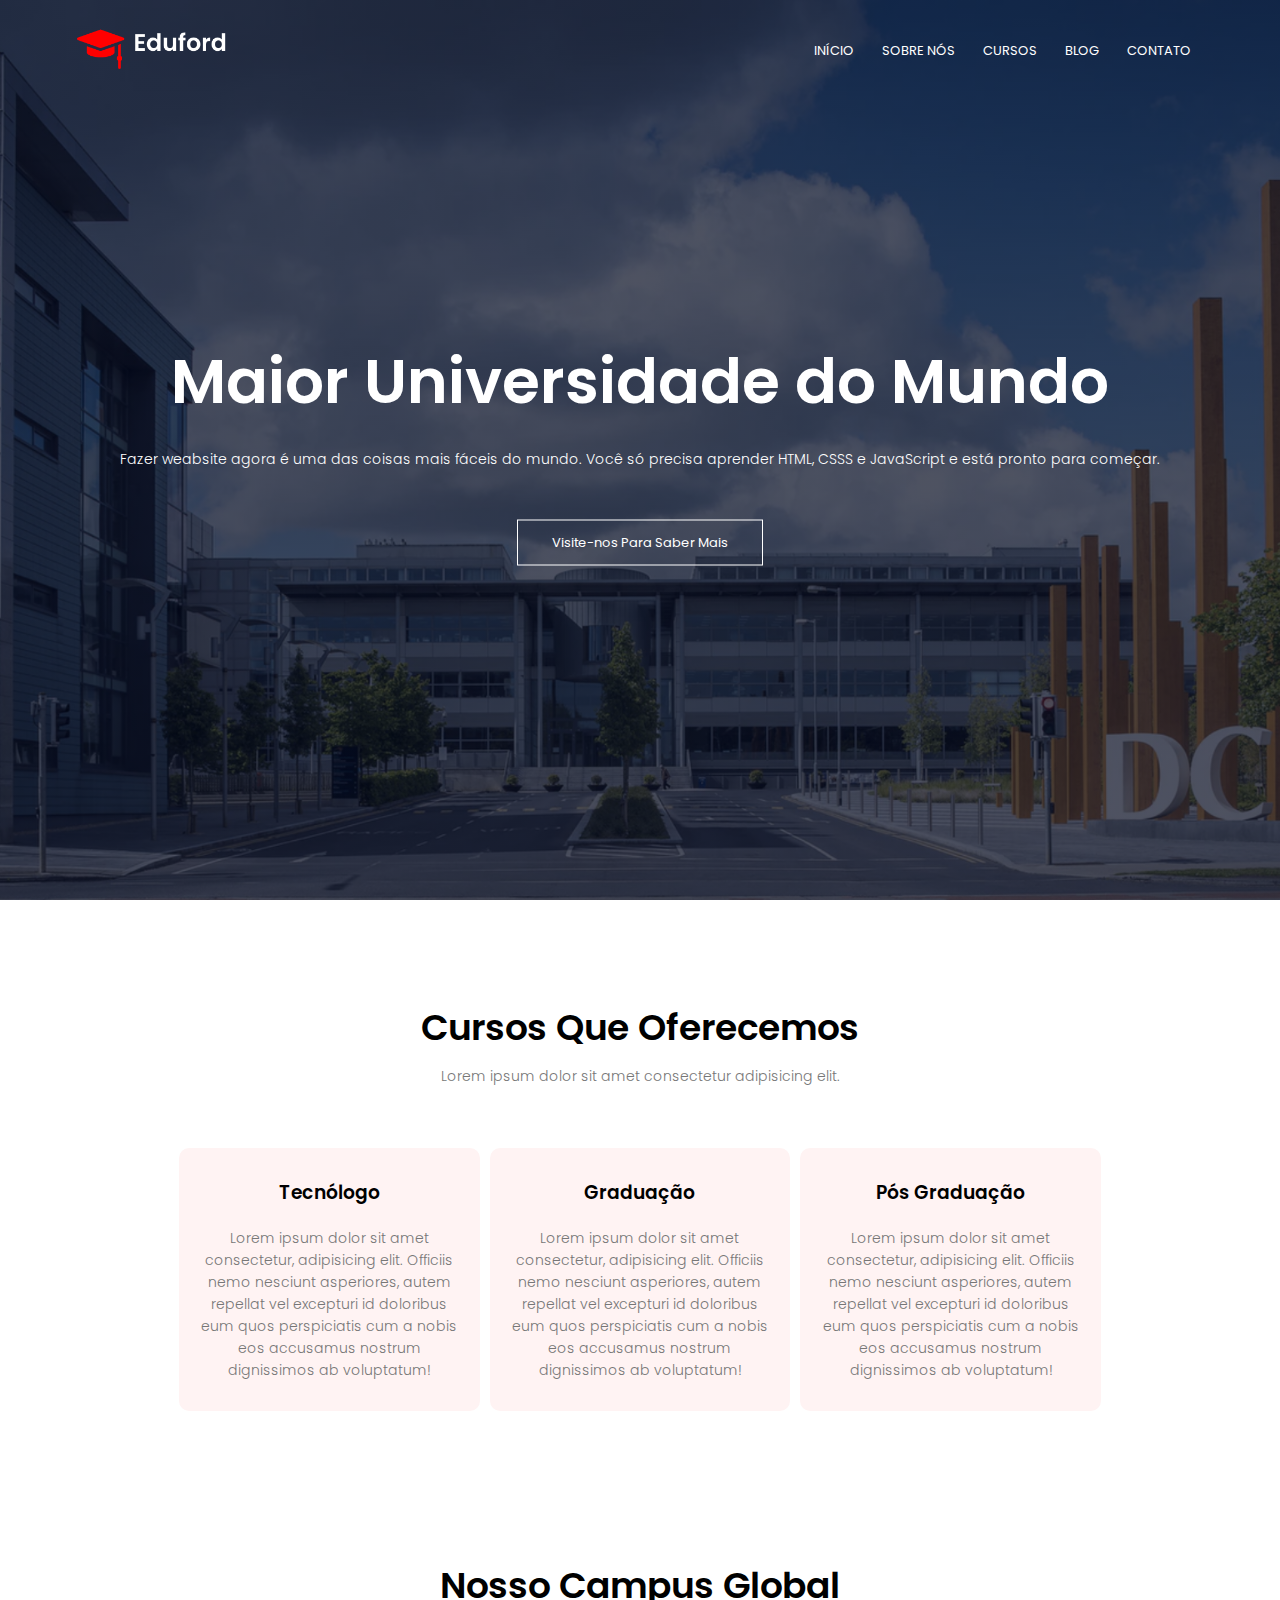
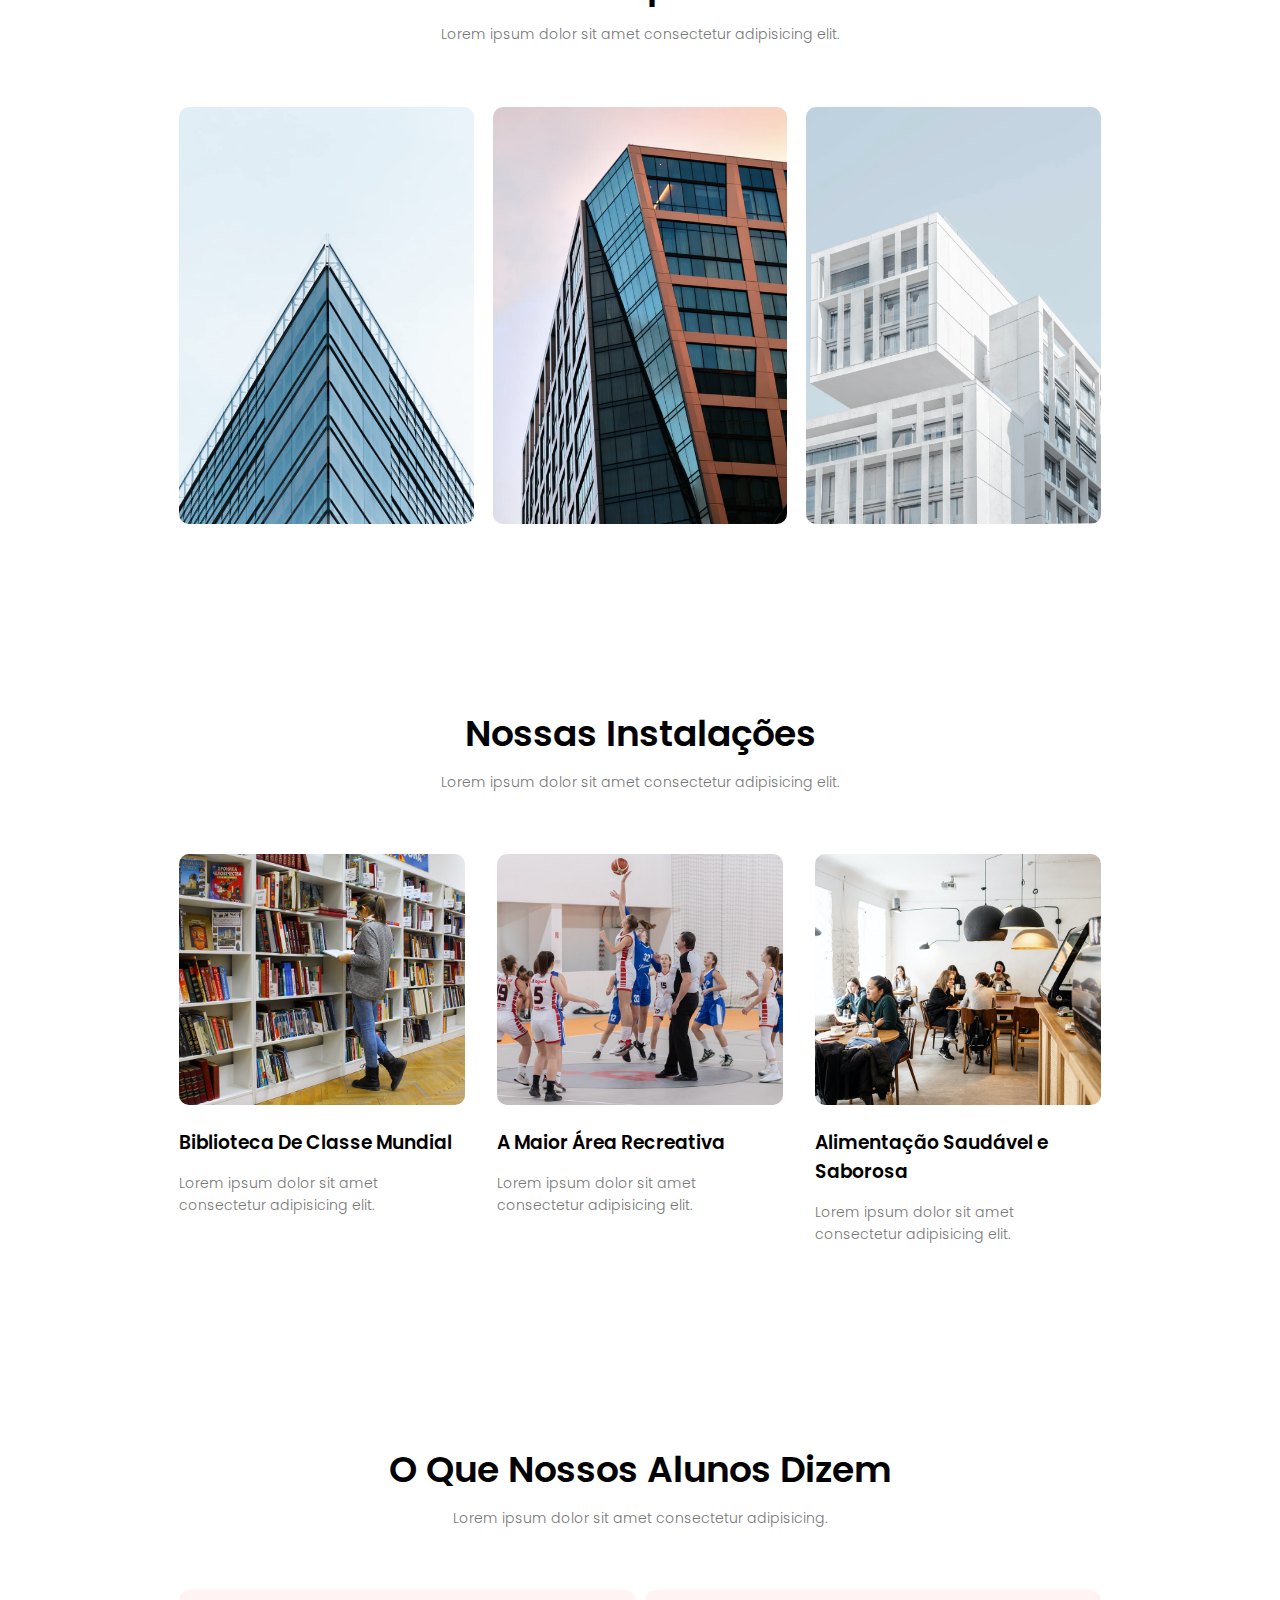
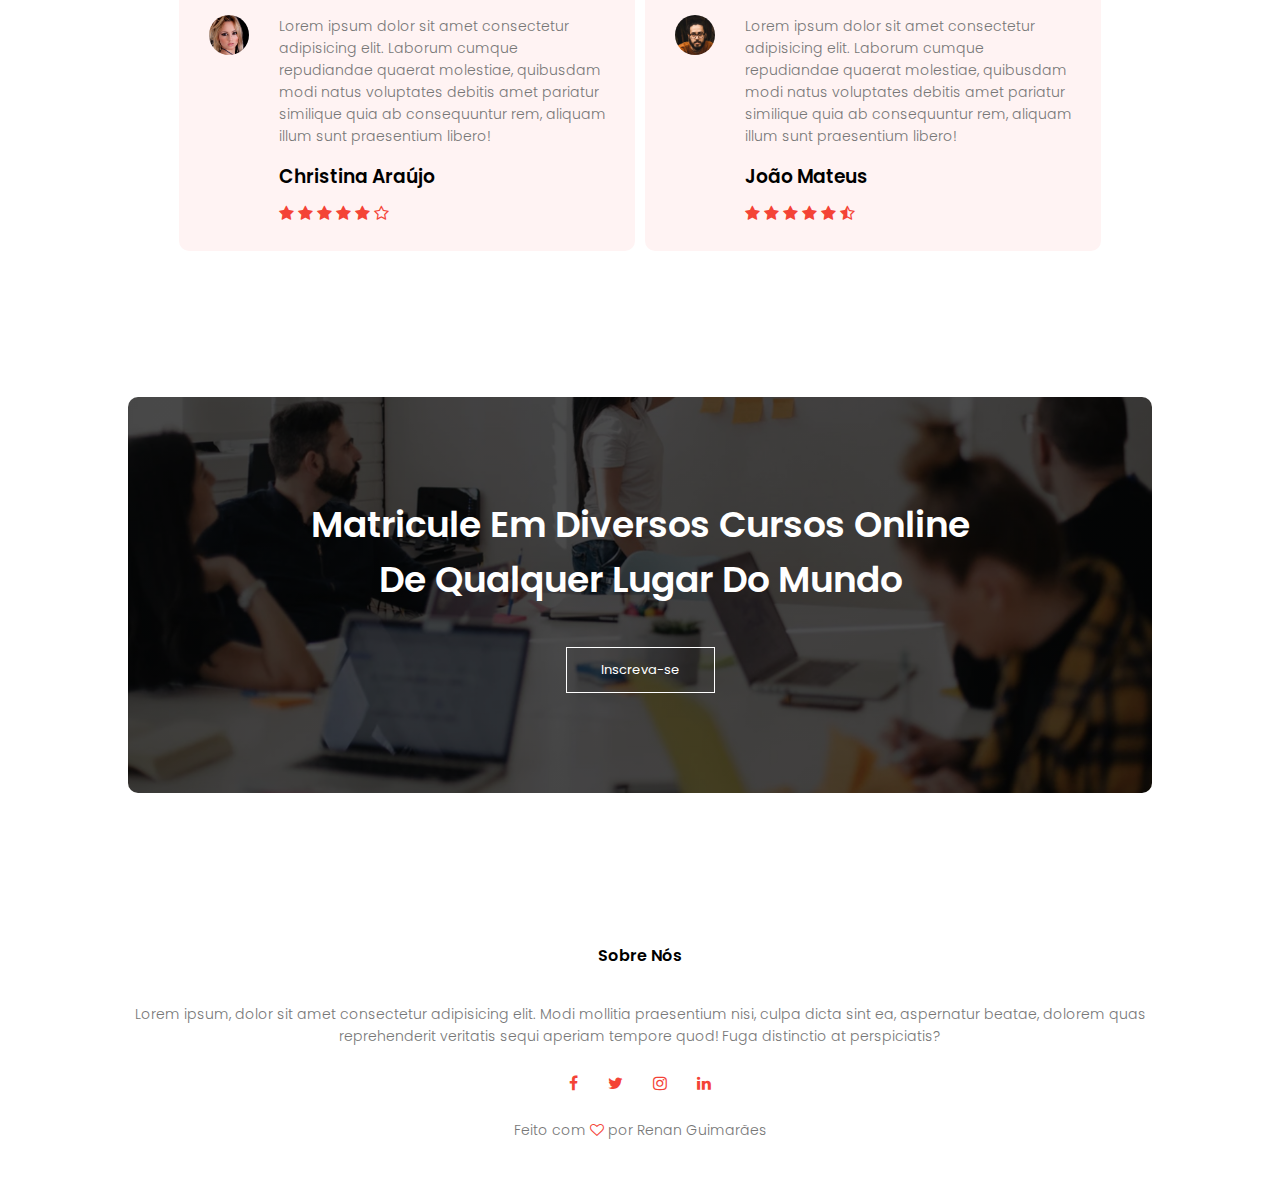
<file: index.html>
<!DOCTYPE html>
<html lang="en">
<head>
    <meta charset="UTF-8">
    <meta http-equiv="X-UA-Compatible" content="IE=edge">
    <meta name="viewport" content="width=device-width, initial-scale=1.0">
    <link rel="stylesheet" href="style.css">
    <link rel="preconnect" href="https://fonts.googleapis.com">
    <link rel="preconnect" href="https://fonts.gstatic.com" crossorigin>
    <link href="https://fonts.googleapis.com/css2?family=Poppins:wght@100;200;300;400;600;700&display=swap" rel="stylesheet">
    <link rel="stylesheet" href="/font-awesome-4.7.0/css/font-awesome.min.css">
    <title>Universite Website Design - Template</title>
</head>
<body>

    <!--------- Main Nav-bar ----------->  

    <section class="header">
        <nav>
            <a href="index.html"><img src="/img/logo.png" alt="logo"></a>
            <div class="nav-links" id="navLinks">
                <i class="fa fa-times" onclick="hideMenu()"></i>
                <ul>
                    <li><a href="index.html">INÍCIO</a></li>
                    <li><a href="about.html">SOBRE NÓS</a></li>
                    <li><a href="course.html">CURSOS</a></li>
                    <li><a href="blog.html">BLOG</a></li>
                    <li><a href="contact.html">CONTATO</a></li>
                </ul>
            </div>
            <i class="fa fa-bars" onclick="showMenu()"></i>
        </nav>

        <div class="text-box">
            <h1>Maior Universidade do Mundo</h1>
            <p>Fazer weabsite agora é uma das coisas mais fáceis do mundo. Você só precisa aprender HTML, CSSS e JavaScript e está pronto para começar.</p>
            <a href="" class="hero-btn">Visite-nos Para Saber Mais</a>
        </div>        
    </section>

    <!--------- Course ----------->   

    <section class="course">
        <h1>Cursos Que Oferecemos</h1>
        <p>Lorem ipsum dolor sit amet consectetur adipisicing elit.</p>
        <div class="row">
            <div class="course-col">
                <h3>Tecnólogo</h3>
                <p>Lorem ipsum dolor sit amet consectetur, adipisicing elit. Officiis nemo nesciunt asperiores, autem repellat vel excepturi id doloribus eum quos perspiciatis cum a nobis eos accusamus nostrum dignissimos ab voluptatum!</p>
            </div>
            <div class="course-col">
                <h3>Graduação</h3>
                <p>Lorem ipsum dolor sit amet consectetur, adipisicing elit. Officiis nemo nesciunt asperiores, autem repellat vel excepturi id doloribus eum quos perspiciatis cum a nobis eos accusamus nostrum dignissimos ab voluptatum!</p>
            </div>
            <div class="course-col">
                <h3>Pós Graduação</h3>
                <p>Lorem ipsum dolor sit amet consectetur, adipisicing elit. Officiis nemo nesciunt asperiores, autem repellat vel excepturi id doloribus eum quos perspiciatis cum a nobis eos accusamus nostrum dignissimos ab voluptatum!</p>
            </div>
        </div>
    </section>

    <!--------- Campus ----------->  

    <section class="campus">
        <h1>Nosso Campus Global</h1>
        <p>Lorem ipsum dolor sit amet consectetur adipisicing elit.</p>

        <div class="row">
            <div class="campus-col"><img src="img/london.png" alt="">
                <div class="layer">
                    <h3>LONDON</h3>
                </div>
            </div>
            <div class="campus-col"><img src="img/newyork.png" alt="">
                <div class="layer">
                    <h3>NEW YORK</h3>
                </div>
            </div>
            <div class="campus-col"><img src="img/washington.png" alt="">
                <div class="layer">
                    <h3>WASHINGTON</h3>
                </div>
            </div>
        </div>
    </section>

    <!--------- Facilities ----------->  

    <section class="facilities">
        <h1>Nossas Instalações</h1>
        <p>Lorem ipsum dolor sit amet consectetur adipisicing elit.</p>

        <div class="row">
            <div class="facilities-col">
                <img src="/img/library.png" alt="library photo">
                <h3>Biblioteca De Classe Mundial</h3>
                <p>Lorem ipsum dolor sit amet consectetur adipisicing elit.</p>                
            </div>
            <div class="facilities-col">
                <img src="/img/basketball.png" alt="library photo">
                <h3>A Maior Área Recreativa</h3>
                <p>Lorem ipsum dolor sit amet consectetur adipisicing elit.</p>                
            </div>
            <div class="facilities-col">
                <img src="/img/cafeteria.png" alt="library photo">
                <h3>Alimentação Saudável e Saborosa</h3>
                <p>Lorem ipsum dolor sit amet consectetur adipisicing elit.</p>                
            </div>
        </div>
    </section>

    <!--------- Testimonials ----------->  

    <section class="testimonials">
        <h1>O Que Nossos Alunos Dizem</h1>
        <p>Lorem ipsum dolor sit amet consectetur adipisicing.</p>

        <div class="row">
            <div class="testimonial-col">
                <img src="/img/user1.jpg" alt="student picture">
                <div>
                    <p>Lorem ipsum dolor sit amet consectetur adipisicing elit. Laborum cumque repudiandae quaerat molestiae, quibusdam modi natus voluptates debitis amet pariatur similique quia ab consequuntur rem, aliquam illum sunt praesentium libero!</p>
                    <h3>Christina Araújo</h3>
                    <i class="fa fa-star"></i>
                    <i class="fa fa-star"></i>
                    <i class="fa fa-star"></i>
                    <i class="fa fa-star"></i>
                    <i class="fa fa-star"></i>
                    <i class="fa fa-star-o""></i>
                </div>
            </div>
            <div class="testimonial-col">
                <img src="/img/user2.jpg" alt="student picture">
                <div>
                    <p>Lorem ipsum dolor sit amet consectetur adipisicing elit. Laborum cumque repudiandae quaerat molestiae, quibusdam modi natus voluptates debitis amet pariatur similique quia ab consequuntur rem, aliquam illum sunt praesentium libero!</p>
                    <h3>João Mateus</h3>
                    <i class="fa fa-star"></i>
                    <i class="fa fa-star"></i>
                    <i class="fa fa-star"></i>
                    <i class="fa fa-star"></i>
                    <i class="fa fa-star"></i>
                    <i class="fa fa-star-half-o""></i>
                </div>
            </div>
        </div>
    </section>
  
    <!--------- CALL TO ACTION ----------->  

    <section class="cta">
        <h1>Matricule Em Diversos Cursos Online <br> De Qualquer Lugar Do Mundo</h1>
        <a href="" class="hero-btn">Inscreva-se</a>
    </section>

    <!--------- Footer ----------->  
    
    <section class="footer">

        <h4>Sobre Nós</h4>
        <p>Lorem ipsum, dolor sit amet consectetur adipisicing elit. Modi mollitia praesentium nisi, culpa dicta sint ea, aspernatur beatae, dolorem quas  <br> reprehenderit veritatis sequi aperiam tempore quod! Fuga distinctio at perspiciatis?</p>
        <div class="icons">
            <i class="fa fa-facebook"></i>
            <i class="fa fa-twitter"></i>
            <i class="fa fa-instagram"></i>
            <i class="fa fa-linkedin"></i>
        </div>
        <p>Feito com <i class="fa fa-heart-o"></i> por Renan Guimarães</p>


    </section>

    


    <!-- JavaScript Toggle Menu -->

    <script>
        var navLinks = document.getElementById("navLinks");
        //Cria função que mostra e esconde o menus de navegação para telas pequenas
        function showMenu()
        {
            navLinks.style.right = "0";
        }
        function hideMenu()
        {
            navLinks.style.right = "-200px";
        }
    </script>
</body>
</html>
</file>
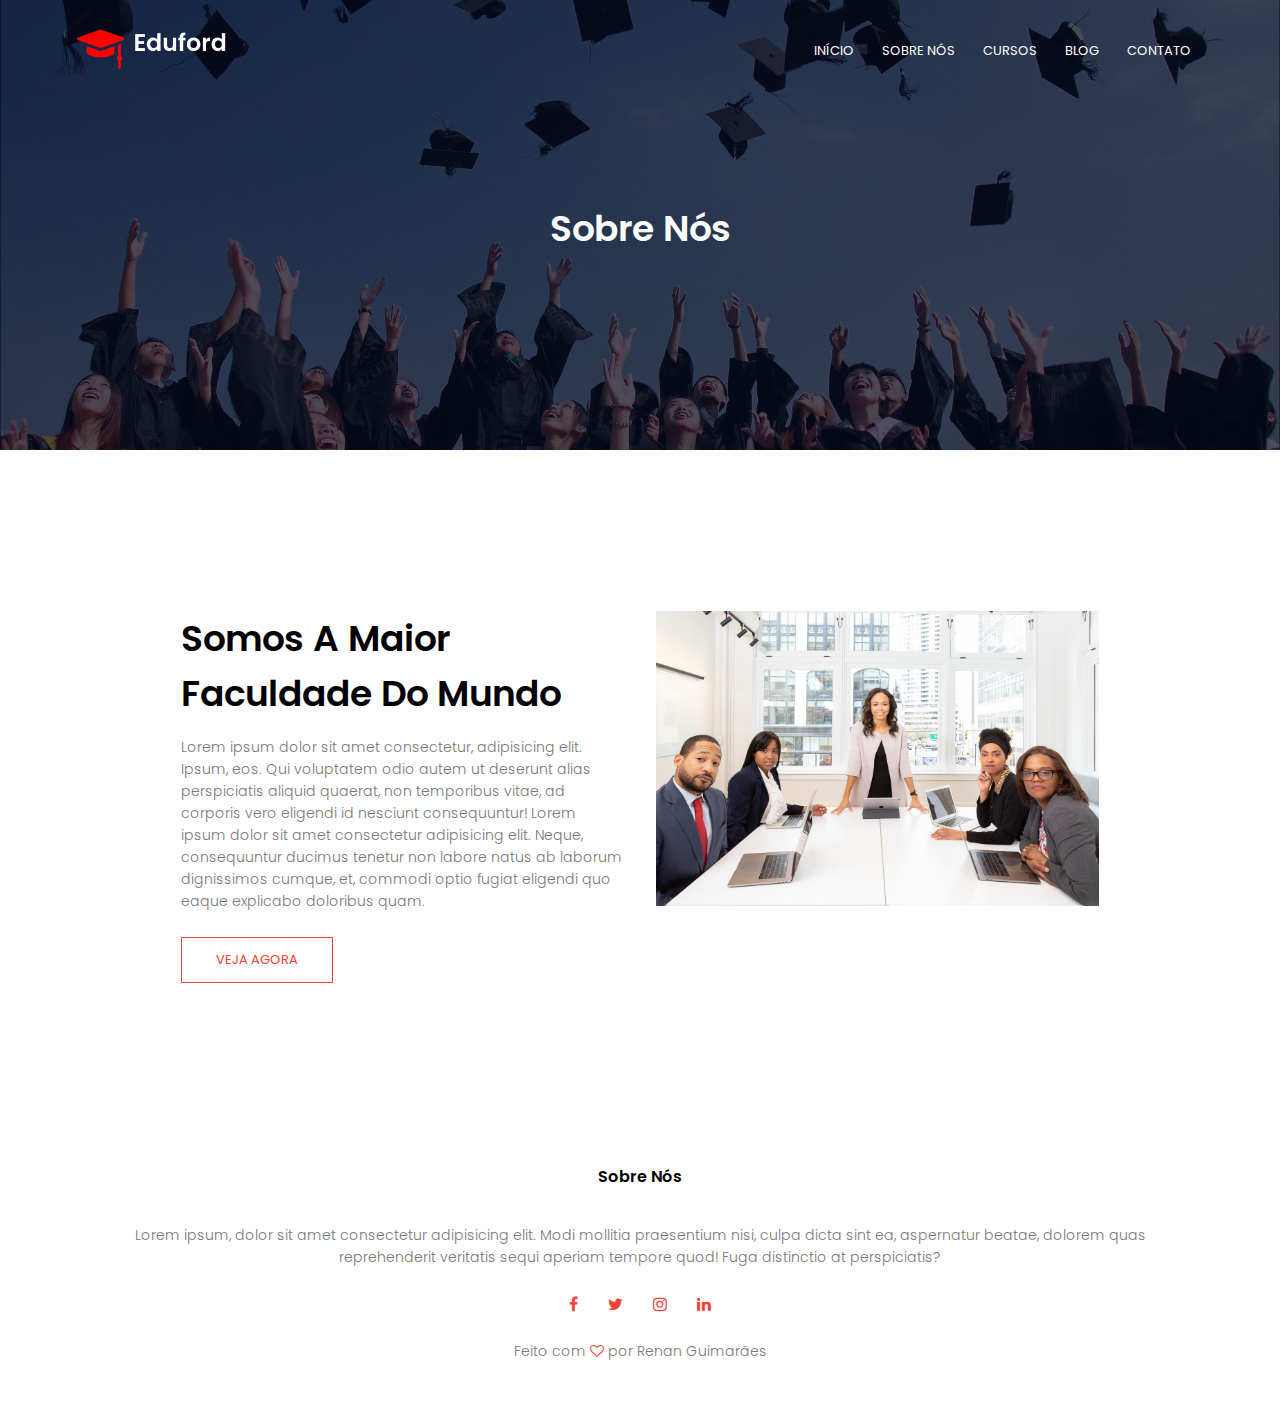
<file: about.html>
<!DOCTYPE html>
<html lang="en">
<head>
    <meta charset="UTF-8">
    <meta http-equiv="X-UA-Compatible" content="IE=edge">
    <meta name="viewport" content="width=device-width, initial-scale=1.0">
    <link rel="stylesheet" href="style.css">
    <link rel="preconnect" href="https://fonts.googleapis.com">
    <link rel="preconnect" href="https://fonts.gstatic.com" crossorigin>
    <link href="https://fonts.googleapis.com/css2?family=Poppins:wght@100;200;300;400;600;700&display=swap" rel="stylesheet">
    <link rel="stylesheet" href="/font-awesome-4.7.0/css/font-awesome.min.css">
    <title>Universite Website Design - Template</title>
</head>
<body>

    <!--------- Main Nav-bar ----------->  

    <section class="sub-header">
        <nav>
            <a href="index.html"><img src="/img/logo.png" alt="logo"></a>
            <div class="nav-links" id="navLinks">
                <i class="fa fa-times" onclick="hideMenu()"></i>
                <ul>
                    <li><a href="index.html">INÍCIO</a></li>
                    <li><a href="about.html">SOBRE NÓS</a></li>
                    <li><a href="course.html">CURSOS</a></li>
                    <li><a href="blog.html">BLOG</a></li>
                    <li><a href="contact.html">CONTATO</a></li>
                </ul>
            </div>
            <i class="fa fa-bars" onclick="showMenu()"></i>
        </nav>
        <h1>Sobre Nós</h1>
    </section>

    <!--------- About Us Content ----------->  

    <section class="about-us">
        <div class="row">
            <div class="about-col">
                <h1>Somos A Maior Faculdade Do Mundo</h1>
                <p>Lorem ipsum dolor sit amet consectetur, adipisicing elit. Ipsum, eos. Qui voluptatem odio autem ut deserunt alias perspiciatis aliquid quaerat, non temporibus vitae, ad corporis vero eligendi id nesciunt consequuntur! Lorem ipsum dolor sit amet consectetur adipisicing elit. Neque, consequuntur ducimus tenetur non labore natus ab laborum dignissimos cumque, et, commodi optio fugiat eligendi quo eaque explicabo doloribus quam.</p>
                <a href="" class="hero-btn red-btn">VEJA AGORA</a>
            </div>
            <div class="about-col">
                <img src="/img/about.jpg">
            </div>
        </div>
    </section>

    <!--------- Footer ----------->  
    
    
    <section class="footer">
        <h4>Sobre Nós</h4>
        <p>Lorem ipsum, dolor sit amet consectetur adipisicing elit. Modi mollitia praesentium nisi, culpa dicta sint ea, aspernatur beatae, dolorem quas  <br> reprehenderit veritatis sequi aperiam tempore quod! Fuga distinctio at perspiciatis?</p>
        <div class="icons">
            <i class="fa fa-facebook"></i>
            <i class="fa fa-twitter"></i>
            <i class="fa fa-instagram"></i>
            <i class="fa fa-linkedin"></i>
        </div>
        <p>Feito com <i class="fa fa-heart-o"></i> por Renan Guimarães</p>


    </section>

    <!-- JavaScript Toggle Menu -->

    <script>
        var navLinks = document.getElementById("navLinks");
        //Cria função que mostra e esconde o menus de navegação para telas pequenas
        function showMenu()
        {
            navLinks.style.right = "0";
        }
        function hideMenu()
        {
            navLinks.style.right = "-200px";
        }
    </script>
</body>
</html>
</file>
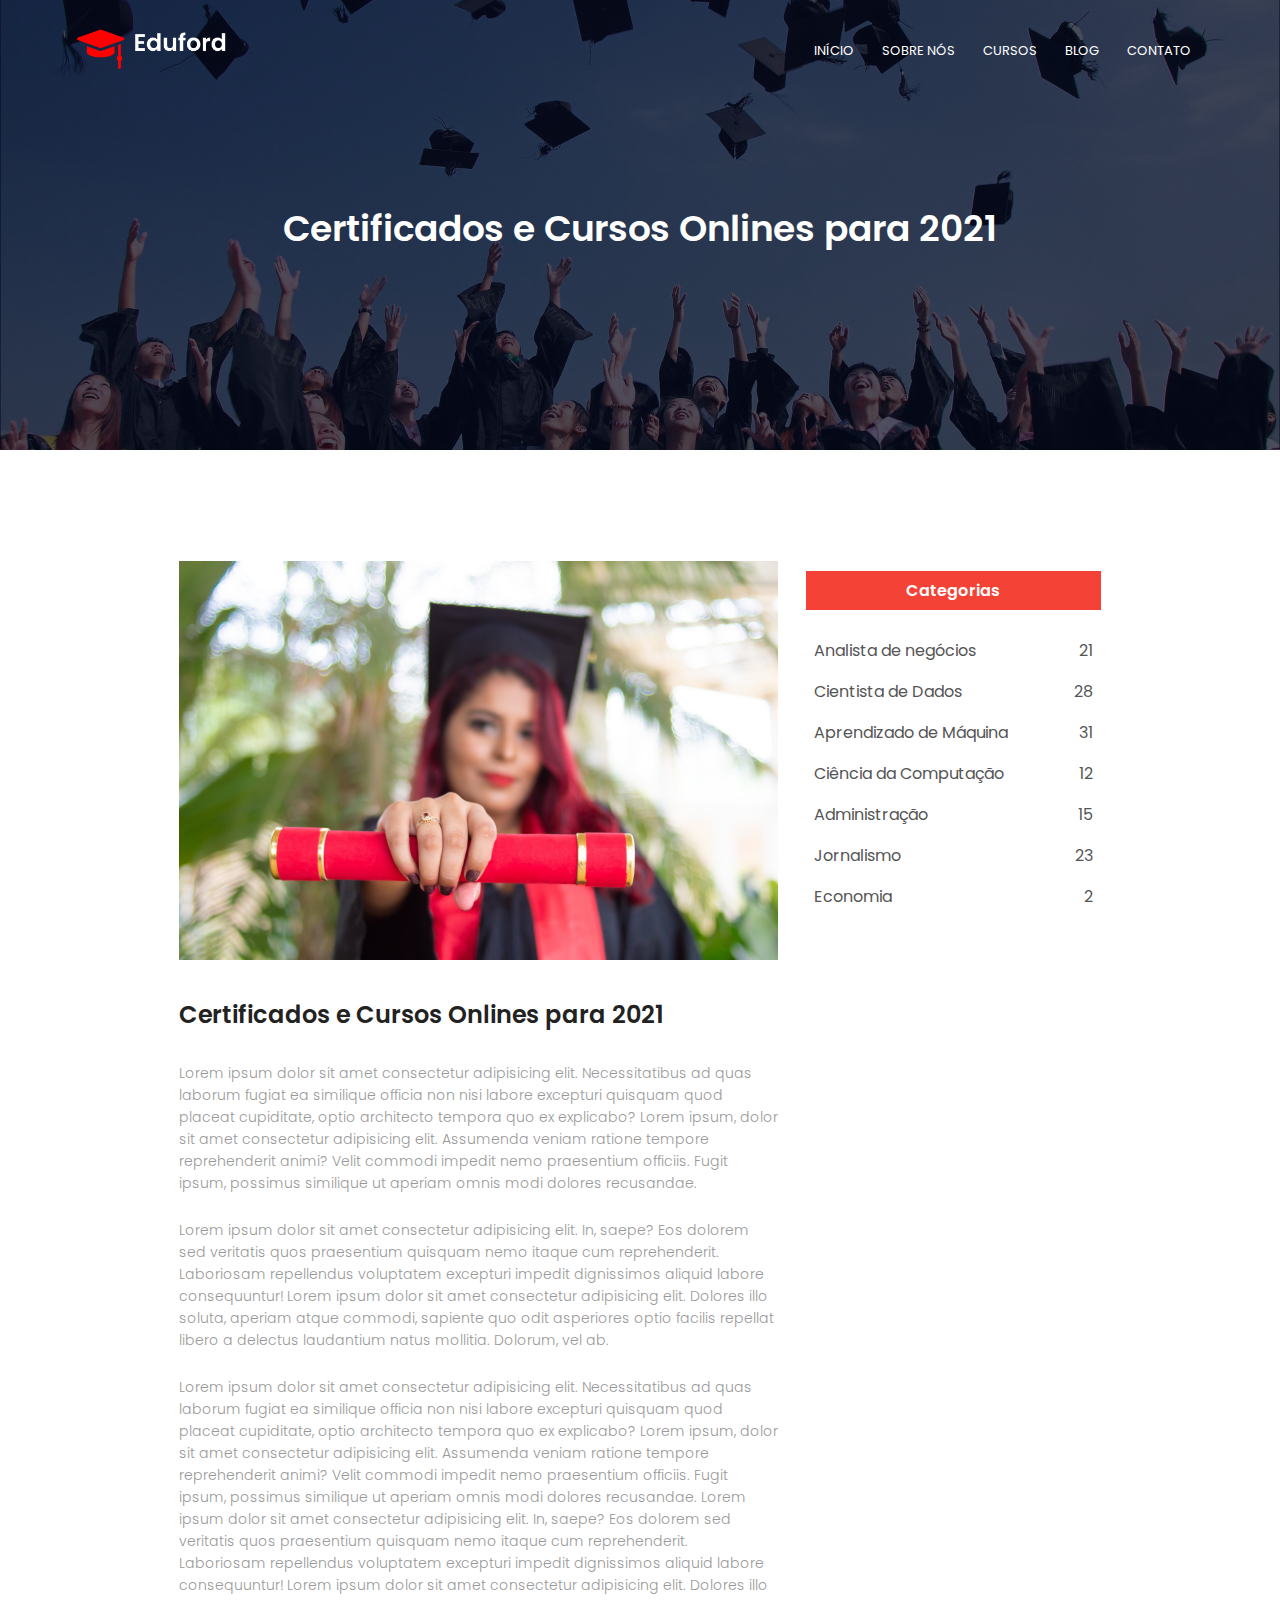
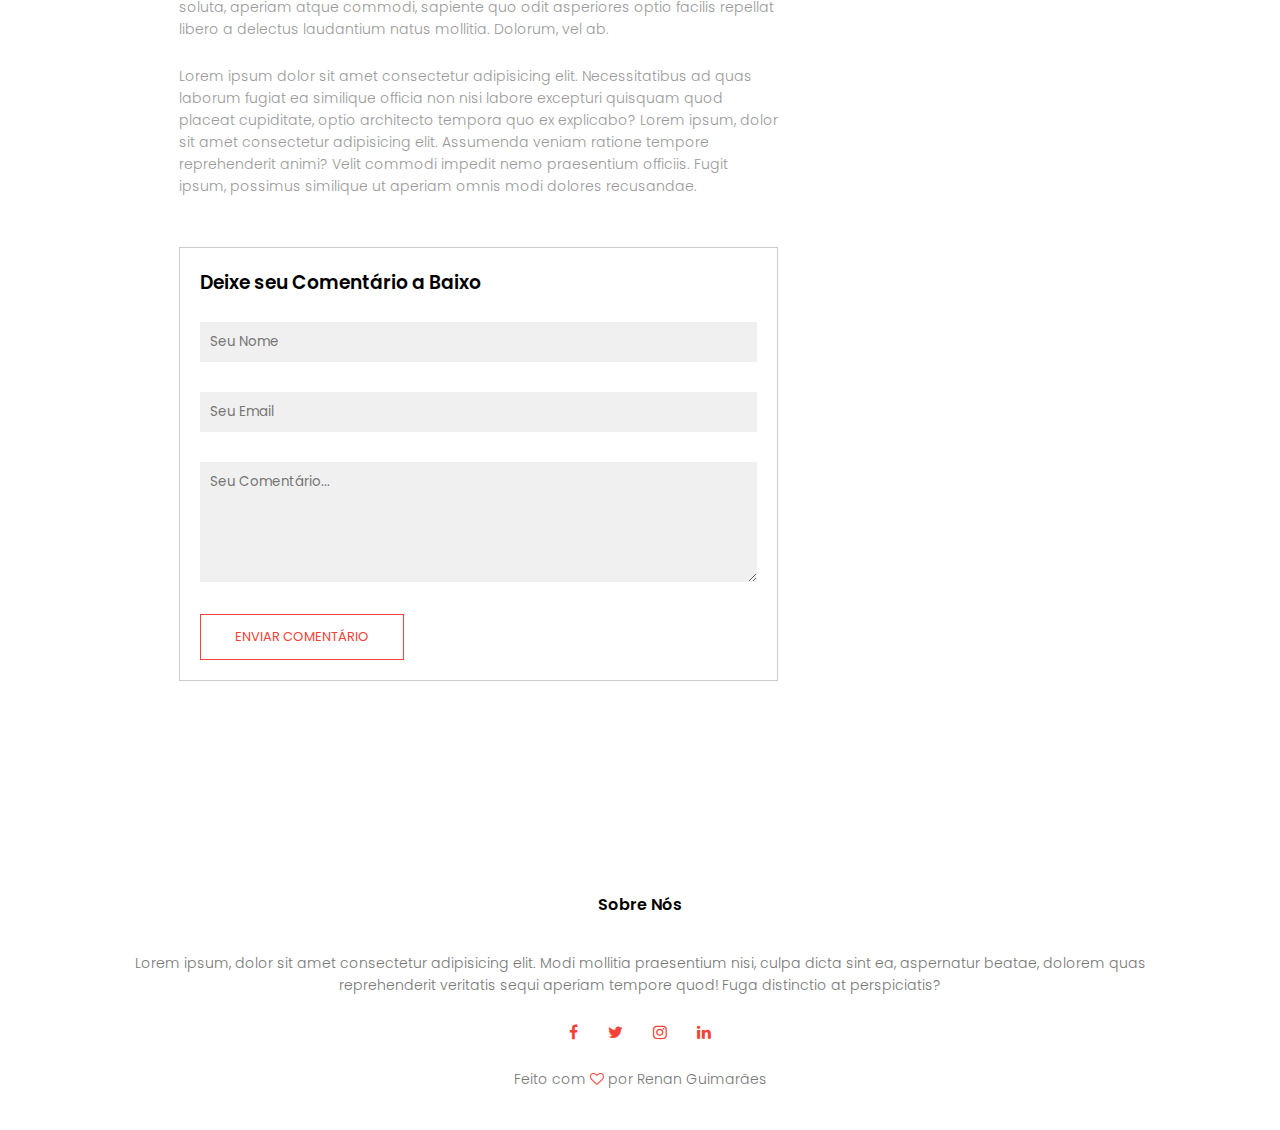
<file: blog.html>
<!DOCTYPE html>
<html lang="en">
<head>
    <meta charset="UTF-8">
    <meta http-equiv="X-UA-Compatible" content="IE=edge">
    <meta name="viewport" content="width=device-width, initial-scale=1.0">
    <link rel="stylesheet" href="style.css">
    <link rel="preconnect" href="https://fonts.googleapis.com">
    <link rel="preconnect" href="https://fonts.gstatic.com" crossorigin>
    <link href="https://fonts.googleapis.com/css2?family=Poppins:wght@100;200;300;400;600;700&display=swap" rel="stylesheet">
    <link rel="stylesheet" href="/font-awesome-4.7.0/css/font-awesome.min.css">
    <title>Universite Website Design - Template</title>
</head>
<body>

    <!--------- Main Nav-bar ----------->  

    <section class="sub-header">
        <nav>
            <a href="index.html"><img src="/img/logo.png" alt="logo"></a>
            <div class="nav-links" id="navLinks">
                <i class="fa fa-times" onclick="hideMenu()"></i>
                <ul>
                    <li><a href="index.html">INÍCIO</a></li>
                    <li><a href="about.html">SOBRE NÓS</a></li>
                    <li><a href="course.html">CURSOS</a></li>
                    <li><a href="blog.html">BLOG</a></li>
                    <li><a href="contact.html">CONTATO</a></li>
                </ul>
            </div>
            <i class="fa fa-bars" onclick="showMenu()"></i>
        </nav>
        <h1>Certificados e Cursos Onlines para 2021</h1>
    </section>

    <!--------- blog page content ----------->  

    <section class="blog-content">
        <div class="row">
            <!-- Coluna Esquerada -->
            <div class="blog-left">
                <img src="img/certificate.jpg" alt="certificado">
                <h2>Certificados e Cursos Onlines para 2021</h2> 
                <p>Lorem ipsum dolor sit amet consectetur adipisicing elit. Necessitatibus ad quas laborum fugiat ea similique officia non nisi labore excepturi quisquam quod placeat cupiditate, optio architecto tempora quo ex explicabo? Lorem ipsum, dolor sit amet consectetur adipisicing elit. Assumenda veniam ratione tempore reprehenderit animi? Velit commodi impedit nemo praesentium officiis. Fugit ipsum, possimus similique ut aperiam omnis modi dolores recusandae.</p> 
                <br>                
                <p>Lorem ipsum dolor sit amet consectetur adipisicing elit. In, saepe? Eos dolorem sed veritatis quos praesentium quisquam nemo itaque cum reprehenderit. Laboriosam repellendus voluptatem excepturi impedit dignissimos aliquid labore consequuntur! Lorem ipsum dolor sit amet consectetur adipisicing elit. Dolores illo soluta, aperiam atque commodi, sapiente quo odit asperiores optio facilis repellat libero a delectus laudantium natus mollitia. Dolorum, vel ab.</p>
                <br>
                <p>Lorem ipsum dolor sit amet consectetur adipisicing elit. Necessitatibus ad quas laborum fugiat ea similique officia non nisi labore excepturi quisquam quod placeat cupiditate, optio architecto tempora quo ex explicabo? Lorem ipsum, dolor sit amet consectetur adipisicing elit. Assumenda veniam ratione tempore reprehenderit animi? Velit commodi impedit nemo praesentium officiis. Fugit ipsum, possimus similique ut aperiam omnis modi dolores recusandae. Lorem ipsum dolor sit amet consectetur adipisicing elit. In, saepe? Eos dolorem sed veritatis quos praesentium quisquam nemo itaque cum reprehenderit. Laboriosam repellendus voluptatem excepturi impedit dignissimos aliquid labore consequuntur! Lorem ipsum dolor sit amet consectetur adipisicing elit. Dolores illo soluta, aperiam atque commodi, sapiente quo odit asperiores optio facilis repellat libero a delectus laudantium natus mollitia. Dolorum, vel ab.</p>   
                <br>
                <p>Lorem ipsum dolor sit amet consectetur adipisicing elit. Necessitatibus ad quas laborum fugiat ea similique officia non nisi labore excepturi quisquam quod placeat cupiditate, optio architecto tempora quo ex explicabo? Lorem ipsum, dolor sit amet consectetur adipisicing elit. Assumenda veniam ratione tempore reprehenderit animi? Velit commodi impedit nemo praesentium officiis. Fugit ipsum, possimus similique ut aperiam omnis modi dolores recusandae.</p>           
                <!-- Caixa de Comentários -->
                <div class="comment-box">
                    <h3>Deixe seu Comentário a Baixo</h3>
                    <form class="comment-form">
                        <input type="text" placeholder="Seu Nome">
                        <input type="email" placeholder="Seu Email">
                        <textarea rows="5" placeholder="Seu Comentário..."></textarea>
                        <button type="submit" class="hero-btn red-btn">ENVIAR COMENTÁRIO</button>
                    </form>
                </div>                  
            </div>

            <!-- Coluna Direita -->
            <div class="blog-right">
                <h3>Categorias</h3>
                <div>
                    <span>Analista de negócios</span>
                    <span>21</span>
                </div>
                <div>
                    <span>Cientista de Dados</span>
                    <span>28</span>
                </div>
                <div>
                    <span>Aprendizado de Máquina</span>
                    <span>31</span>
                </div>
                <div>
                    <span>Ciência da Computação</span>
                    <span>12</span>
                </div>
                <div>
                    <span>Administração</span>
                    <span>15</span>
                </div>
                <div>
                    <span>Jornalismo</span>
                    <span>23</span>
                </div>
                <div>
                    <span>Economia</span>
                    <span>2</span>
                </div>
            </div>
        </div>
    </section>
    
    
    <!--------- Footer ----------->  
    
    <section class="footer">
        <h4>Sobre Nós</h4>
        <p>Lorem ipsum, dolor sit amet consectetur adipisicing elit. Modi mollitia praesentium nisi, culpa dicta sint ea, aspernatur beatae, dolorem quas  <br> reprehenderit veritatis sequi aperiam tempore quod! Fuga distinctio at perspiciatis?</p>
        <div class="icons">
            <i class="fa fa-facebook"></i>
            <i class="fa fa-twitter"></i>
            <i class="fa fa-instagram"></i>
            <i class="fa fa-linkedin"></i>
        </div>
        <p>Feito com <i class="fa fa-heart-o"></i> por Renan Guimarães</p>
    </section>

    <!-- JavaScript Toggle Menu -->

    <script>
        var navLinks = document.getElementById("navLinks");
        //Cria função que mostra e esconde o menus de navegação para telas pequenas
        function showMenu()
        {
            navLinks.style.right = "0";
        }
        function hideMenu()
        {
            navLinks.style.right = "-200px";
        }
    </script>
</body>
</html>
</file>
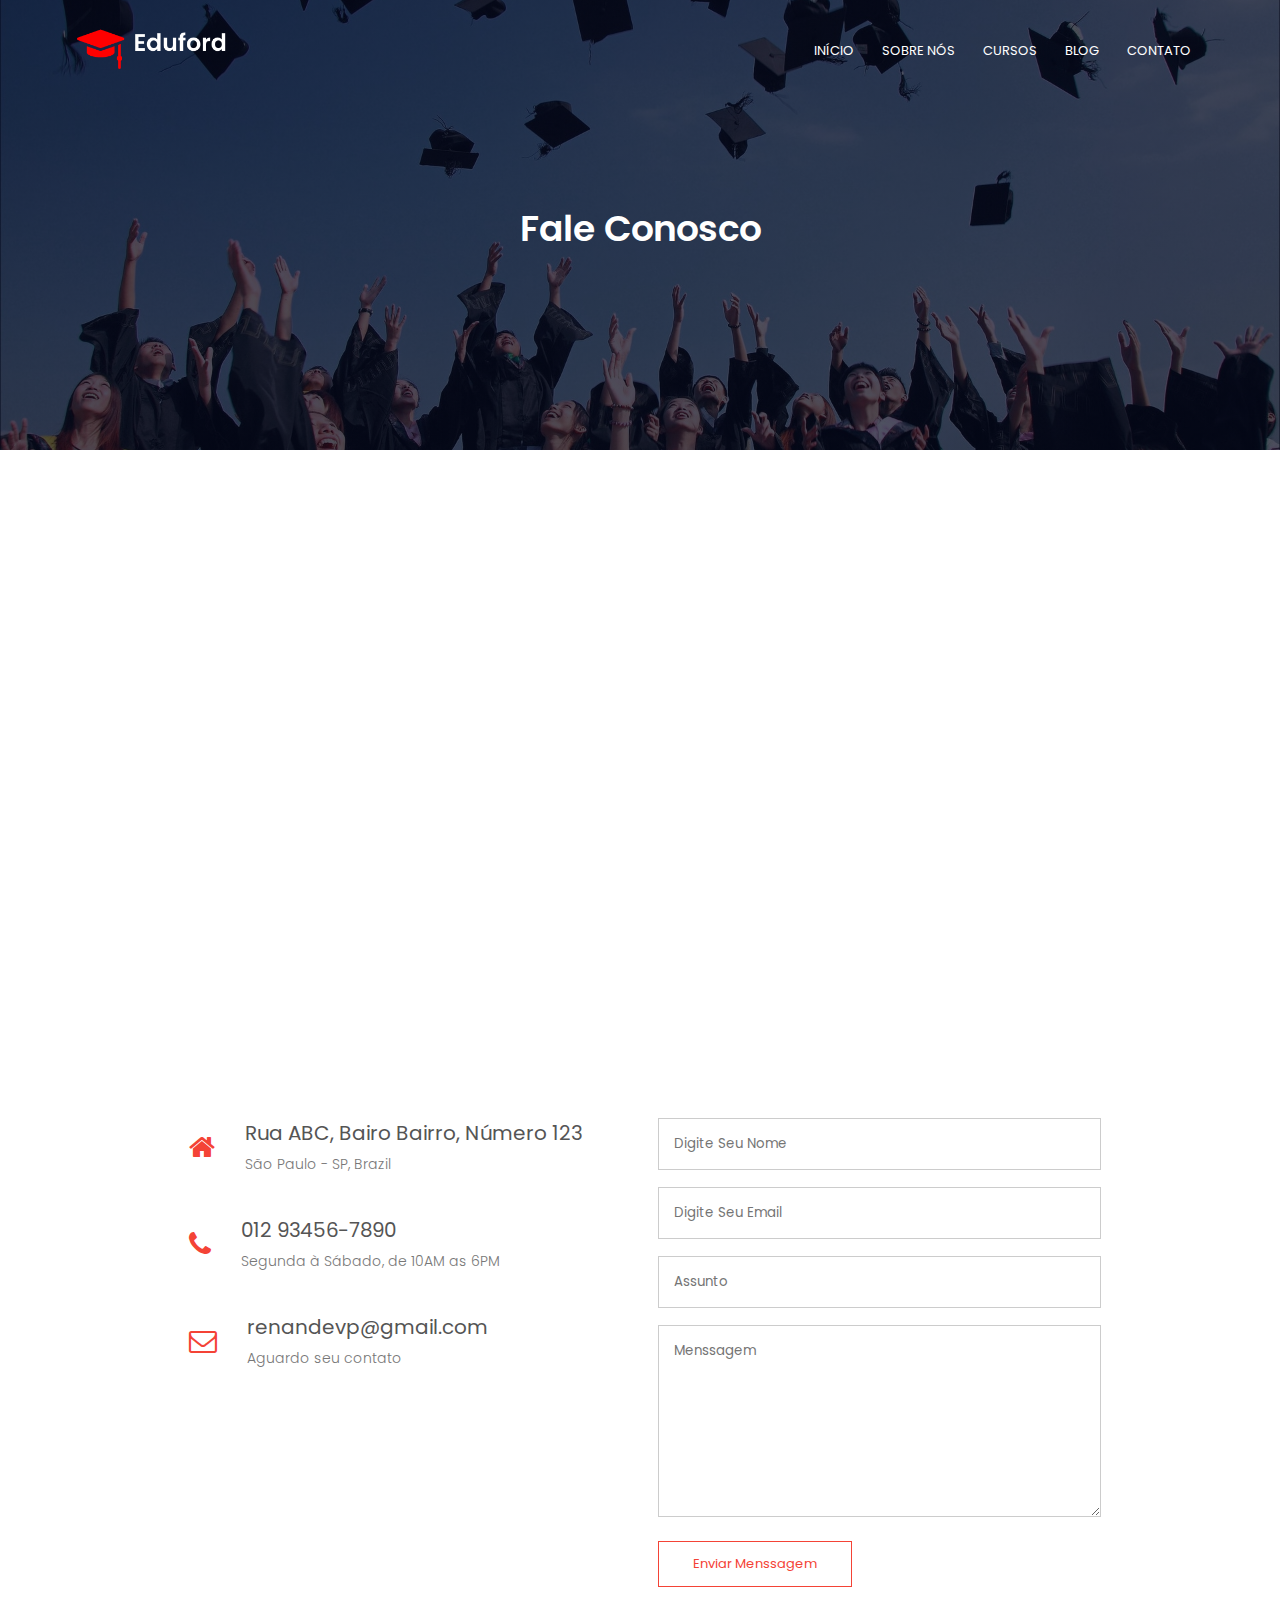
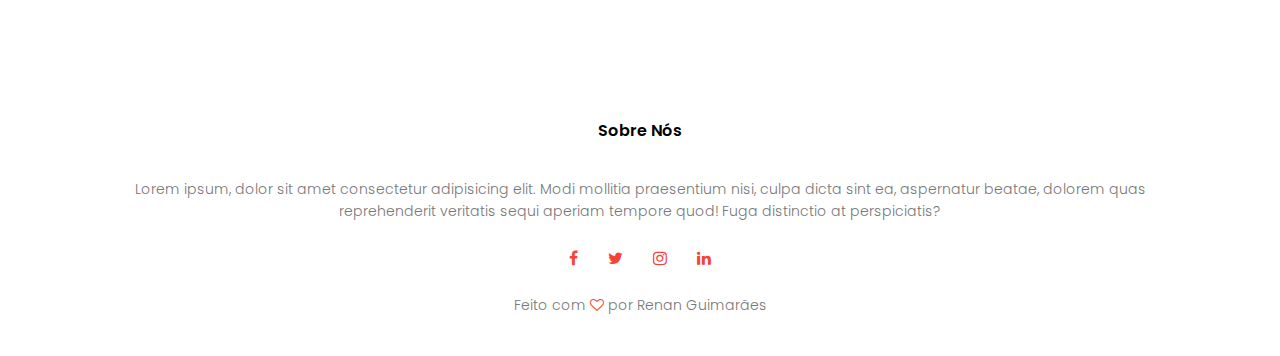
<file: contact.html>
<!DOCTYPE html>
<html lang="en">
<head>
    <meta charset="UTF-8">
    <meta http-equiv="X-UA-Compatible" content="IE=edge">
    <meta name="viewport" content="width=device-width, initial-scale=1.0">
    <link rel="stylesheet" href="style.css">
    <link rel="preconnect" href="https://fonts.googleapis.com">
    <link rel="preconnect" href="https://fonts.gstatic.com" crossorigin>
    <link href="https://fonts.googleapis.com/css2?family=Poppins:wght@100;200;300;400;600;700&display=swap" rel="stylesheet">
    <link rel="stylesheet" href="/font-awesome-4.7.0/css/font-awesome.min.css">
    <title>Universite Website Design - Template</title>
</head>
<body>

    <!--------- Main Nav-bar ----------->  

    <section class="sub-header">
        <nav>
            <a href="index.html"><img src="/img/logo.png" alt="logo"></a>
            <div class="nav-links" id="navLinks">
                <i class="fa fa-times" onclick="hideMenu()"></i>
                <ul>
                    <li><a href="index.html">INÍCIO</a></li>
                    <li><a href="about.html">SOBRE NÓS</a></li>
                    <li><a href="course.html">CURSOS</a></li>
                    <li><a href="blog.html">BLOG</a></li>
                    <li><a href="contact.html">CONTATO</a></li>
                </ul>
            </div>
            <i class="fa fa-bars" onclick="showMenu()"></i>
        </nav>
        <h1>Fale Conosco</h1>
    </section>

    <!--------- fale conosco ----------->

    <!--------- google maps ----------->  
    <section class="location">
        <iframe src="https://www.google.com/maps/embed?pb=!1m18!1m12!1m3!1d7529.661107998757!2d-46.64374043989136!3d-23.544971305644214!2m3!1f0!2f0!3f0!3m2!1i1024!2i768!4f13.1!3m3!1m2!1s0x94ce58489bffcd2d%3A0x44b56c38d55442d5!2sR.%20Amaral%20Gurgel%20-%20Vila%20Buarque%2C%20S%C3%A3o%20Paulo%20-%20SP%2C%2001221-000!5e0!3m2!1spt-BR!2sbr!4v1630422217847!5m2!1spt-BR!2sbr" width="600" height="450" style="border:0;" allowfullscreen="" loading="lazy"></iframe>
    </section>
    <!-- Informações de contato: endereço, telefone e email -->
    <section class="contact-us">
        <div class="row">
            <div class="contact-col">
                <div>
                    <i class="fa fa-home"></i>
                    <span>
                        <h5>Rua ABC, Bairo Bairro, Número 123</h5>
                        <p>São Paulo - SP, Brazil</p>
                    </span>
                </div>
                <div>
                    <i class="fa fa-phone"></i>
                    <span>
                        <h5>012 93456-7890</h5>
                        <p>Segunda à Sábado, de 10AM as 6PM</p>
                    </span>
                </div>
                <div>
                    <i class="fa fa-envelope-o"></i>
                    <span>
                        <h5>renandevp@gmail.com</h5>
                        <p>Aguardo seu contato</p>
                    </span>
                </div>
            </div> 
            <!-- formulario para contato -->
            <div class="contact-col">
                <form action="">
                    <input type="text" placeholder="Digite Seu Nome" required>
                    <input type="email" placeholder="Digite Seu Email" required>
                    <input type="text" placeholder="Assunto" required>
                    <textarea rows="8" placeholder="Menssagem" required></textarea>
                    <button type="submit" class="hero-btn red-btn">Enviar Menssagem</button>
                </form>
            </div>
        </div>
    </section>

    <!--------- Footer -----------> 
    
    
    <section class="footer">
        <h4>Sobre Nós</h4>
        <p>Lorem ipsum, dolor sit amet consectetur adipisicing elit. Modi mollitia praesentium nisi, culpa dicta sint ea, aspernatur beatae, dolorem quas  <br> reprehenderit veritatis sequi aperiam tempore quod! Fuga distinctio at perspiciatis?</p>
        <div class="icons">
            <i class="fa fa-facebook"></i>
            <i class="fa fa-twitter"></i>
            <i class="fa fa-instagram"></i>
            <i class="fa fa-linkedin"></i>
        </div>
        <p>Feito com <i class="fa fa-heart-o"></i> por Renan Guimarães</p>
    </section>

    <!-- JavaScript Toggle Menu -->

    <script>
        var navLinks = document.getElementById("navLinks");
        //Cria função que mostra e esconde o menus de navegação para telas pequenas
        function showMenu()
        {
            navLinks.style.right = "0";
        }
        function hideMenu()
        {
            navLinks.style.right = "-200px";
        }
    </script>
</body>
</html>
</file>
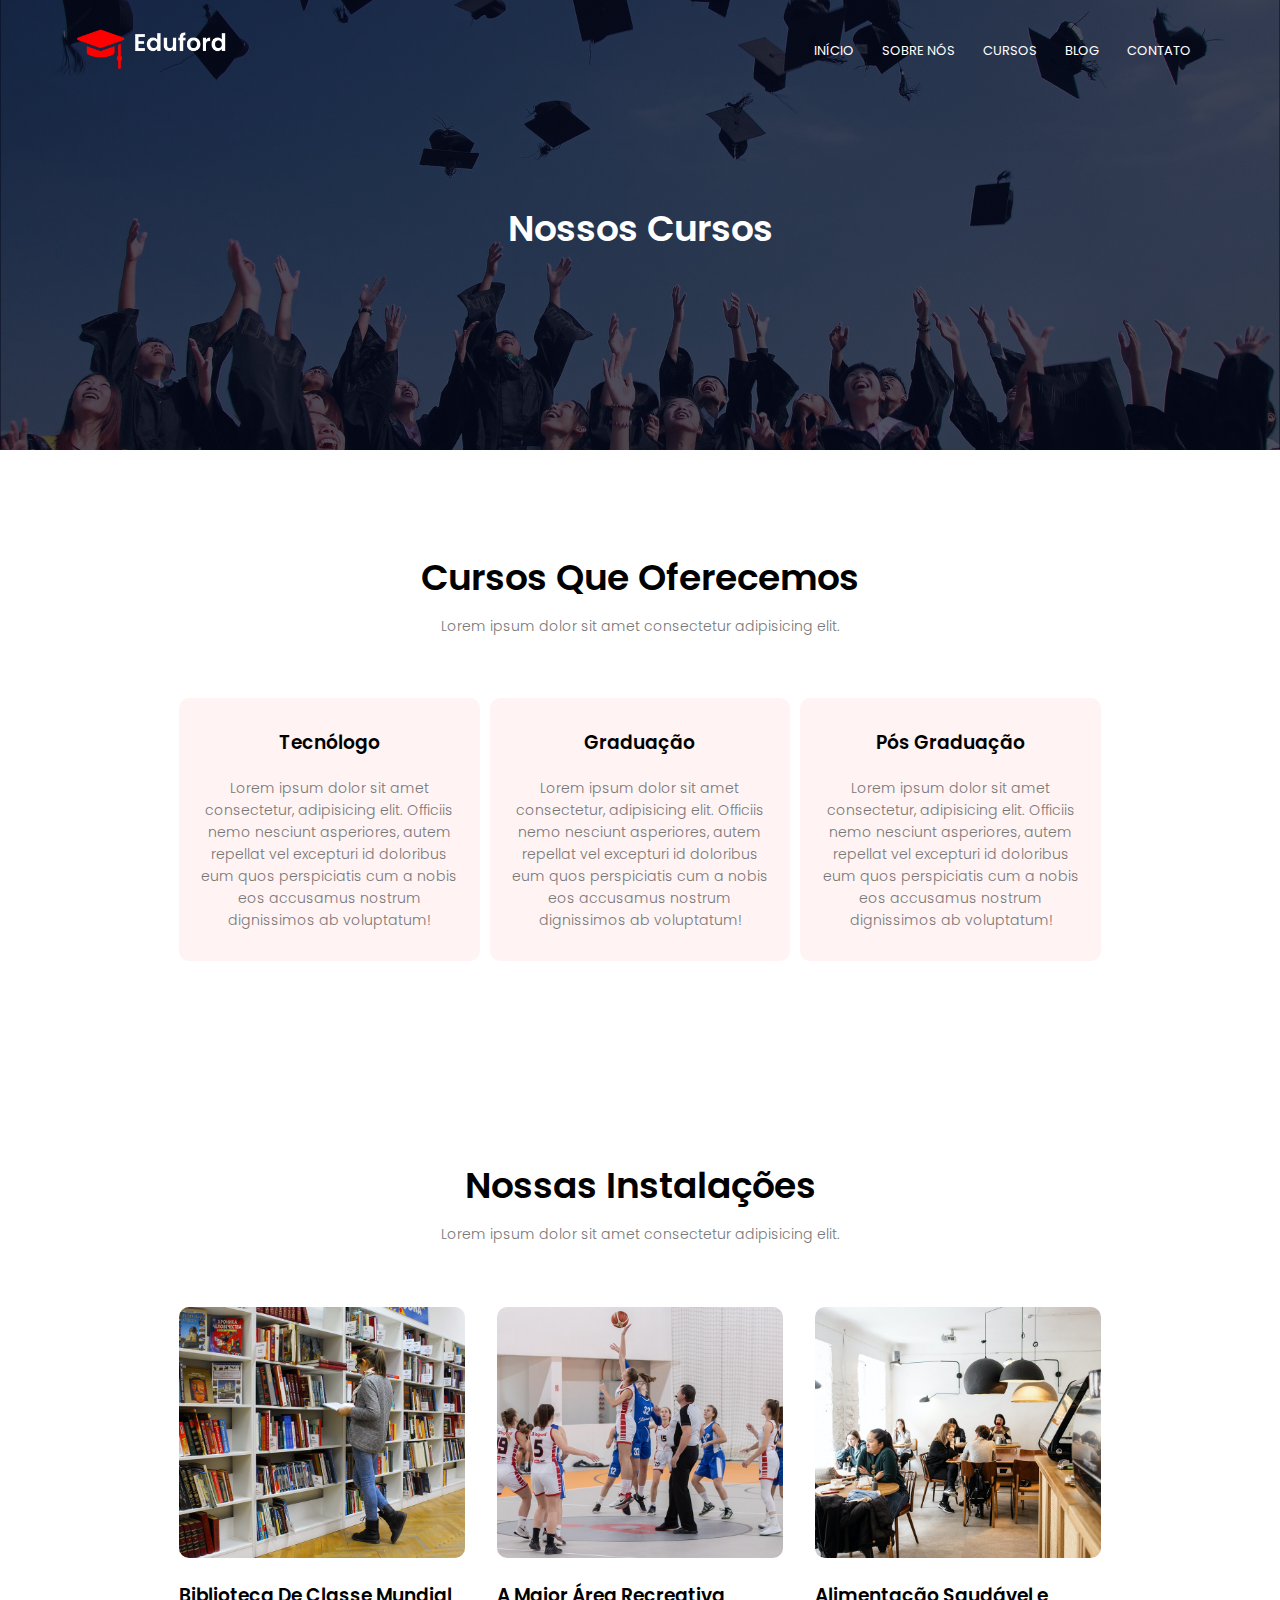
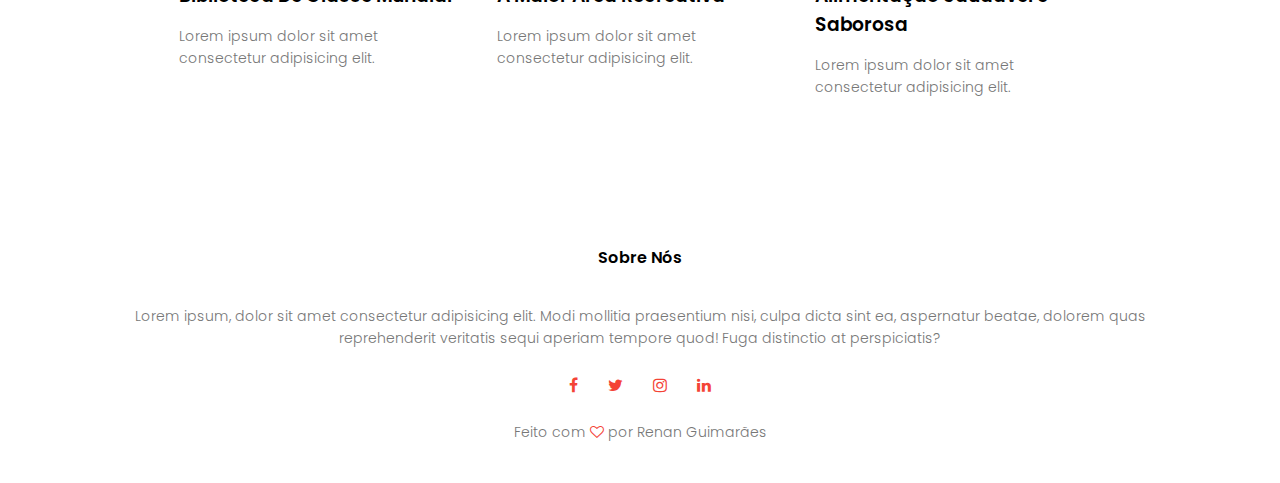
<file: course.html>
<!DOCTYPE html>
<html lang="en">
<head>
    <meta charset="UTF-8">
    <meta http-equiv="X-UA-Compatible" content="IE=edge">
    <meta name="viewport" content="width=device-width, initial-scale=1.0">
    <link rel="stylesheet" href="style.css">
    <link rel="preconnect" href="https://fonts.googleapis.com">
    <link rel="preconnect" href="https://fonts.gstatic.com" crossorigin>
    <link href="https://fonts.googleapis.com/css2?family=Poppins:wght@100;200;300;400;600;700&display=swap" rel="stylesheet">
    <link rel="stylesheet" href="/font-awesome-4.7.0/css/font-awesome.min.css">
    <title>Universite Website Design - Template</title>
</head>
<body>

    <!--------- Main Nav-bar ----------->  

    <section class="sub-header">
        <nav>
            <a href="index.html"><img src="/img/logo.png" alt="logo"></a>
            <div class="nav-links" id="navLinks">
                <i class="fa fa-times" onclick="hideMenu()"></i>
                <ul>
                    <li><a href="index.html">INÍCIO</a></li>
                    <li><a href="about.html">SOBRE NÓS</a></li>
                    <li><a href="course.html">CURSOS</a></li>
                    <li><a href="blog.html">BLOG</a></li>
                    <li><a href="contact.html">CONTATO</a></li>
                </ul>
            </div>
            <i class="fa fa-bars" onclick="showMenu()"></i>
        </nav>
        <h1>Nossos Cursos</h1>
    </section>

    <!--------- Course ----------->  

    <section class="course">
        <h1>Cursos Que Oferecemos</h1>
        <p>Lorem ipsum dolor sit amet consectetur adipisicing elit.</p>
        <div class="row">
            <div class="course-col">
                <h3>Tecnólogo</h3>
                <p>Lorem ipsum dolor sit amet consectetur, adipisicing elit. Officiis nemo nesciunt asperiores, autem repellat vel excepturi id doloribus eum quos perspiciatis cum a nobis eos accusamus nostrum dignissimos ab voluptatum!</p>
            </div>
            <div class="course-col">
                <h3>Graduação</h3>
                <p>Lorem ipsum dolor sit amet consectetur, adipisicing elit. Officiis nemo nesciunt asperiores, autem repellat vel excepturi id doloribus eum quos perspiciatis cum a nobis eos accusamus nostrum dignissimos ab voluptatum!</p>
            </div>
            <div class="course-col">
                <h3>Pós Graduação</h3>
                <p>Lorem ipsum dolor sit amet consectetur, adipisicing elit. Officiis nemo nesciunt asperiores, autem repellat vel excepturi id doloribus eum quos perspiciatis cum a nobis eos accusamus nostrum dignissimos ab voluptatum!</p>
            </div>
        </div>
    </section>

    <!--------- Facilities ----------->      
    
    <section class="facilities">
        <h1>Nossas Instalações</h1>
        <p>Lorem ipsum dolor sit amet consectetur adipisicing elit.</p>

        <div class="row">
            <div class="facilities-col">
                <img src="/img/library.png" alt="library photo">
                <h3>Biblioteca De Classe Mundial</h3>
                <p>Lorem ipsum dolor sit amet consectetur adipisicing elit.</p>                
            </div>
            <div class="facilities-col">
                <img src="/img/basketball.png" alt="library photo">
                <h3>A Maior Área Recreativa</h3>
                <p>Lorem ipsum dolor sit amet consectetur adipisicing elit.</p>                
            </div>
            <div class="facilities-col">
                <img src="/img/cafeteria.png" alt="library photo">
                <h3>Alimentação Saudável e Saborosa</h3>
                <p>Lorem ipsum dolor sit amet consectetur adipisicing elit.</p>                
            </div>
        </div>
    </section>
    
    <!--------- Footer ----------->  
    
    <section class="footer">
        <h4>Sobre Nós</h4>
        <p>Lorem ipsum, dolor sit amet consectetur adipisicing elit. Modi mollitia praesentium nisi, culpa dicta sint ea, aspernatur beatae, dolorem quas  <br> reprehenderit veritatis sequi aperiam tempore quod! Fuga distinctio at perspiciatis?</p>
        <div class="icons">
            <i class="fa fa-facebook"></i>
            <i class="fa fa-twitter"></i>
            <i class="fa fa-instagram"></i>
            <i class="fa fa-linkedin"></i>
        </div>
        <p>Feito com <i class="fa fa-heart-o"></i> por Renan Guimarães</p>
    </section>

    <!-- JavaScript Toggle Menu -->

    <script>
        var navLinks = document.getElementById("navLinks");
        //Cria função que mostra e esconde o menus de navegação para telas pequenas
        function showMenu()
        {
            navLinks.style.right = "0";
        }
        function hideMenu()
        {
            navLinks.style.right = "-200px";
        }
    </script>
</body>
</html>
</file>
<file: style.css>
*{
    margin: 0;
    padding: 0;
    font-family: 'Poppins', sans-serif;
}
.header{
    min-height: 100vh;
    width: 100%;
    background-image: linear-gradient(rgba(4,9,30,0.7),rgba(4,9,30,0.7)),url(img/banner.png);
    background-size: cover;
    background-position: center;
    position: relative;
}
nav{
    display: flex;
    padding: 2% 6%;
    justify-content: space-between;
    align-items: center;

}
nav img{
    width: 150px;
}

.nav-links{
    flex: 1;
    text-align: right;
}

.nav-links ul li{
    list-style: none;
    display: inline-block;
    padding: 8px 12px;
    position: relative;
}

.nav-links ul li a{
    color: white;
    text-decoration: none;
    font-size: 13px;
}

.nav-links ul li::after{
    content: '';
    width: 0%;
    height: 2px;
    background: #f44336;
    display: block;
    margin: auto;
    transition: 0.5s;
}
.nav-links ul li:hover::after{
    width: 100%;
}
.text-box{
    width: 90%;
    color: white;
    position: absolute;
    top: 50%;
    left: 50%;
    transform: translate(-50%,-50%);
    text-align: center;
}
.text-box h1{
    font-size: 62px;
}
.text-box p{
    margin: 10px 0 40px;
    font: 14px;
    color: white;
}
.hero-btn{
    display: inline-block;
    text-decoration: none;
    color: white;
    border: 1px solid white;
    padding: 12px 34px;
    font-size: 13px;
    background: transparent;
    position: relative;
    cursor: pointer;
}
.hero-btn:hover{
    border: 1px solid #f44336;
    background: #f44336;
    transition: 1s;
}
nav .fa{
    display: none;
}
@media(max-width: 700px){
    .text-box h1{
        font-size: 20px;
    }
    .nav-links{
        position: fixed;
        background: #f44336;
        height: 100vh;
        width: 200px;
        top: 0;
        right: -200px;
        text-align: left;
        z-index: 2;
        transition: 1s;
        }
    .nav-links ul li{
        display: block;
    }
    nav .fa{
        display: block;
        color: white;
        margin: 10px;
        font-size: 22px;
        cursor: pointer;
    }
    .nav-links ul{
        padding: 30px;
    }
}

/**** Course ****/

.course{
    width: 80%;
    margin: auto;
    text-align: center;
    padding-top: 100px;
}
h1{
    font-size: 36px;
    font-weight: 600;
}
p{
    color: #777;
    font-size: 14px;
    font-weight: 300;
    line-height: 22px;
    padding: 10px;
}
.row{
    margin: 5%;
    display: flex;
    justify-content: space-between;
}
.course-col{
    flex-basis: 30%;
    background: #fff3f3;
    border-radius: 10px;
    margin-bottom: 5%;
    padding: 20px 12px;  
    transition: 0.5s;  
}
h3{
    text-align: center;
    font-weight: 600;
    margin: 10px 0;
}
.course-col:hover{
    box-shadow: 0 0 20px 0 rgba(0, 0, 0, 0.2);
}
@media (max-width: 700px) {
    .row{
        flex-direction: column;
    }
}

/**** Campus ****/
.campus{
    width: 80%;
    margin: auto;
    text-align: center;
    padding-top: 50px;
}
.campus-col{
   flex-basis: 32%; 
   border-radius: 10px;
   margin-bottom: 30px;
   position: relative;
   overflow: hidden;
}
.campus-col img{
    width: 100%;
    display: block;
}
.layer{
    background: transparent;
    height: 100%;
    width: 100%;
    position: absolute;
    top: 0;
    left: 0;
    transition: 0.5s;
}
.layer:hover{
    background: rgba(226, 0, 0, 0.7);
}
.layer h3{
    width: 100%;
    font-weight: 500;
    color: white;
    font-size: 26px;
    bottom: 0;
    left: 50%;
    transform: translateX(-50%);
    position: absolute;
    opacity: 0;
    transition: 0.5s;
}
.layer:hover h3{
    bottom: 49%;
    opacity: 1;
}

/**** Facilities ****/

.facilities{
    width: 80%;
    margin: auto;
    text-align: center;
    padding-top: 100px;
}
.facilities-col{
    flex-basis: 31%;
    border-radius: 10px;
    margin-bottom: 5%;
    text-align: left;
}
.facilities-col img{
    width: 100%;
    border-radius: 10px;
}
.facilities-col p{
    padding: 0;
}
.facilities-col h3{
    margin-top: 16px;
    margin-bottom: 15px;
    text-align: left;
}

/**** Testimonials ****/
.testimonials{
    width: 80%;
    margin: auto;
    text-align: center;
    padding-top: 100px;
}
.testimonial-col{
    flex-basis: 44%;
    border-radius: 10px;
    margin-bottom: 5%;
    text-align: left;
    background: #fff3f3;
    padding: 25px;
    cursor: pointer;
    display: flex;
}
.testimonial-col img{
    height: 40px;
    margin-left: 5px;
    margin-right: 30px;
    border-radius: 50%;
}
.testimonial-col p{
    padding: 0;
}
.testimonial-col h3{
    margin-top: 15px;
    text-align: left;
}
.testimonial-col .fa{
    color: #f44336;
}
@media (max-width: 700px) {
    .testimonial-col img{        
        margin-left: 0px;
        margin-right: 15px;        
    } 
}

/**** Call To Actions ****/

.cta{
    margin: 100px auto;
    width: 80%;
    background-image: linear-gradient(rgba(0,0,0,0.7),rgba(0,0,0,0.7)),url(/img/banner2.jpg);
    background-position: center;
    background-size: cover;
    border-radius: 10px;
    text-align: center;
    padding: 100px 0;
}
.cta h1{
    color: white;
    margin-bottom: 40px;
    padding: 0;
}
@media (max-width:700px) {
    .cta h1{
        font-size: 24px;
    }
}

/**** Call To Actions ****/

.footer{
    width: 100%;
    text-align: center;
    padding: 30px 0;
}
.footer h4{
    margin-bottom: 25px;
    margin-top: 20px;
    font-weight: 600;
}

/**** Footer ****/

.icons .fa{
    color: #f44336;
    margin: 0 13px;
    cursor: pointer;
    padding: 18px 0;
}
.fa-heart-o{
    color: #f44336;
}

/********* About Us Page *********/

.sub-header{
    height: 50vh;
    width: 100%;
    background-image: linear-gradient(rgba(4,9,30,0.7),rgba(4,9,30,0.7)),url(/img/background.jpg);
    background-position: center;
    background-size: cover;
    text-align: center;
    color: white;
}
.sub-header h1{
    margin-top: 100px;
}
.about-us{
    width: 80%;
    margin: auto;
    padding-top: 80px;
    padding-bottom: 50px;    
}
.about-col{
    flex-basis: 48%;
    padding: 30px 2px;
}
.about-us img{
    width: 100%;
}
.about-col h1{
    padding-top: 0;
}
.about-col p{
    padding: 15px 0 25px;
}
.red-btn{
    border: 1px solid #f44336;
    background: transparent;
    color: #f44336;
}
.red-btn:hover{
    color: white;
}

/********* Blog Page *********/

.blog-content{
    width: 80%;
    margin: auto;
    padding: 60px 0;
}
.blog-left{
    flex-basis: 65%;
}
.blog-left img{
    width: 100%;
}
.blog-left h2{
    color: #222;
    font-weight: 600;
    margin: 30px 0;
}
.blog-left p{
    color: #999;
    padding: 0;
}
.blog-right{
    flex-basis: 32%;
}
.blog-right h3{
    background: #f44336;
    color: #fff;
    padding: 7px 0;
    font-size: 16px;
    margin-bottom: 20px;
}
.blog-right div{
    display: flex;
    align-items: center;
    justify-content: space-between;
    color: #555;
    padding: 8px;
    box-sizing: border-box;
}
/* Deixa seu Comentário */
.comment-box{
    border: 1px solid #ccc;
    margin: 50px 0;
    padding: 10px 20px;
}
.comment-box h3{
    text-align: left;
}
.comment-form input, .comment-form textarea{
    width: 100%;
    padding: 10px;
    margin: 15px 0;
    box-sizing: border-box;
    border: none;
    outline: none;
    background: #f0f0f0;
}
.comment-form button{
    margin: 10px 0;
}
@media (max-width:700px) {
    .sub-header h1{
        font-size: 24px;
    }
}

/********* Contact page *********/

.location{
    width: 80%;
    margin: auto;
    padding: 80px 0;
}
.location iframe{
    width: 100%;
}
.contact-us{
    width: 80%;
    margin: auto;    

}
.contact-col{
    flex-basis: 48%;
    margin-bottom: 30px;
}
.contact-col div{
    display: flex;
    align-items: center;
    margin-bottom: 40px;
}
.contact-col div .fa{
    font-size: 28px;
    color: #f44336;
    margin: 10px;
    margin-right: 30px;
}
.contact-col div p{
    padding: 0;
}
.contact-col div h5{
    font-size: 20px;
    margin-bottom: 5px;
    color: #555;
    font-weight: 400;
}

.contact-col input, .contact-col textarea{
    width: 100%;
    padding: 15px;
    margin-bottom: 17px;
    outline: none;
    border: 1px solid #ccc;
    box-sizing: border-box;
}
</file>
